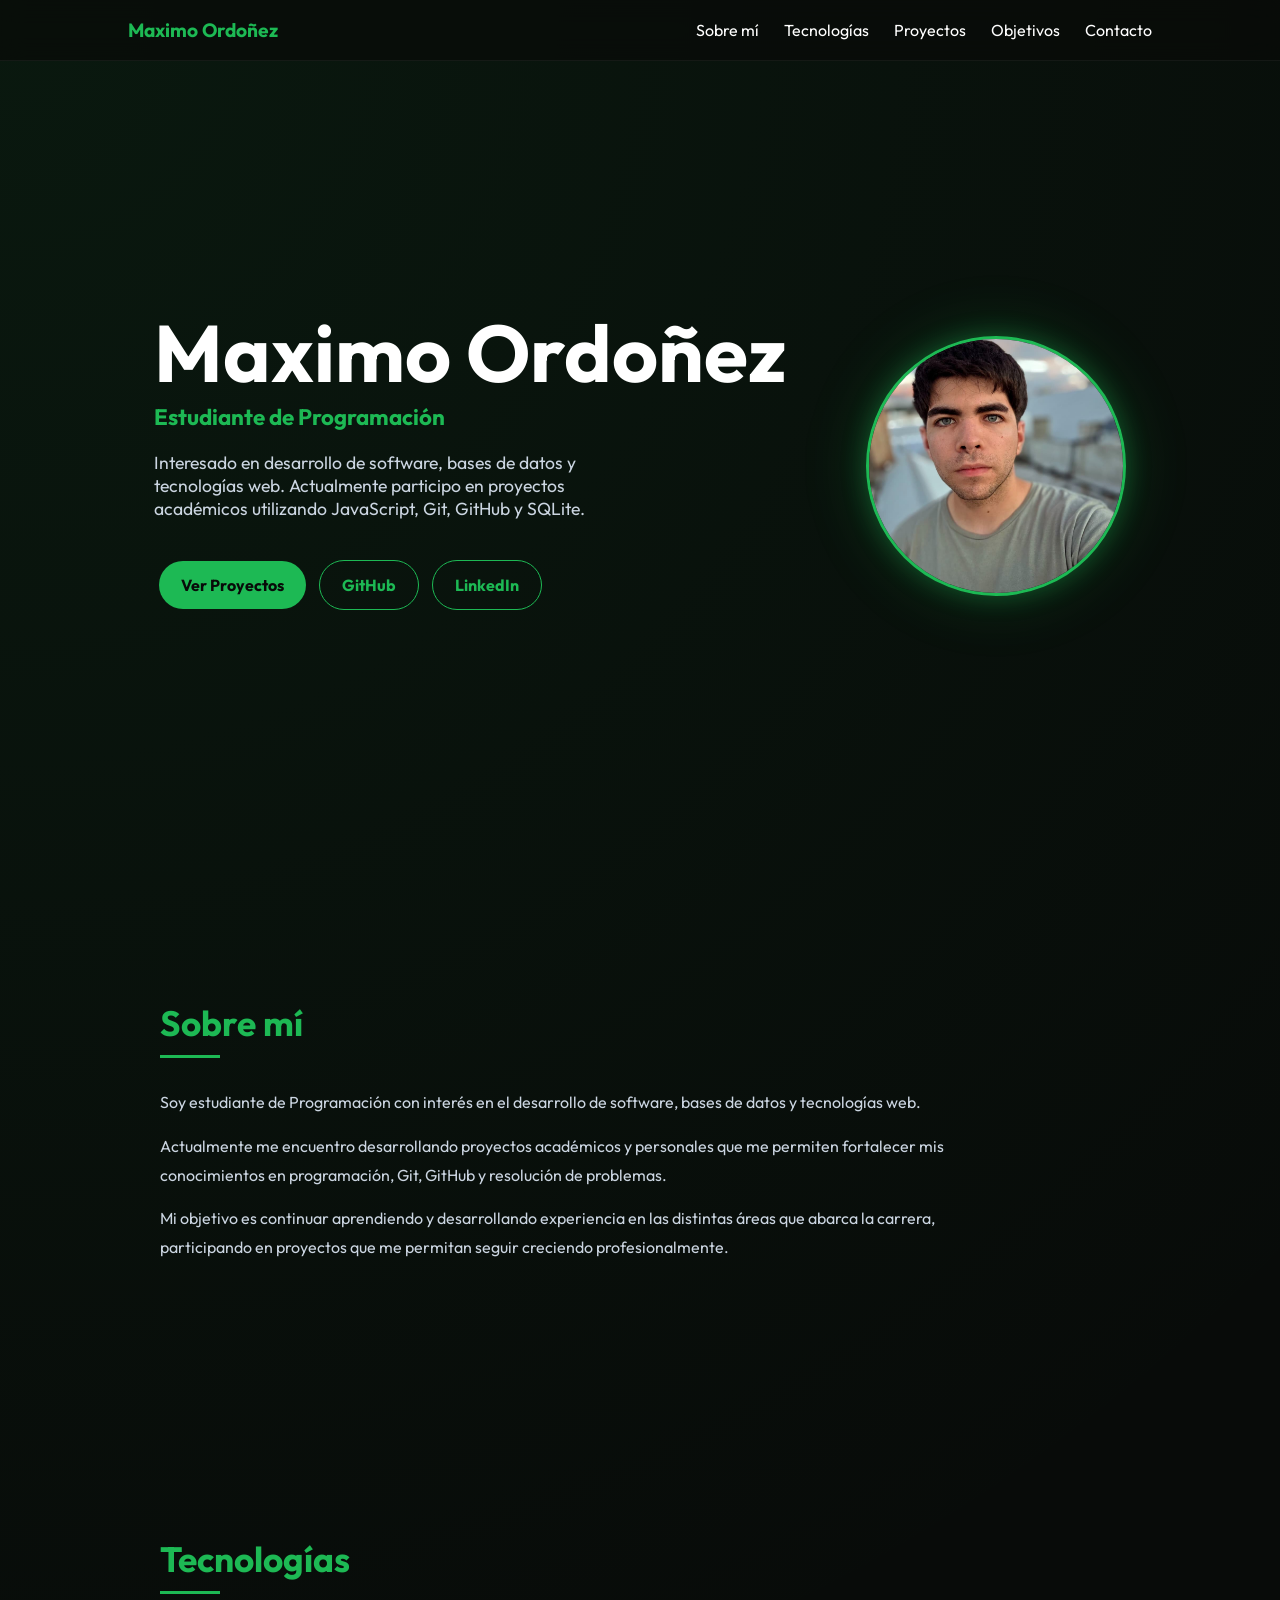
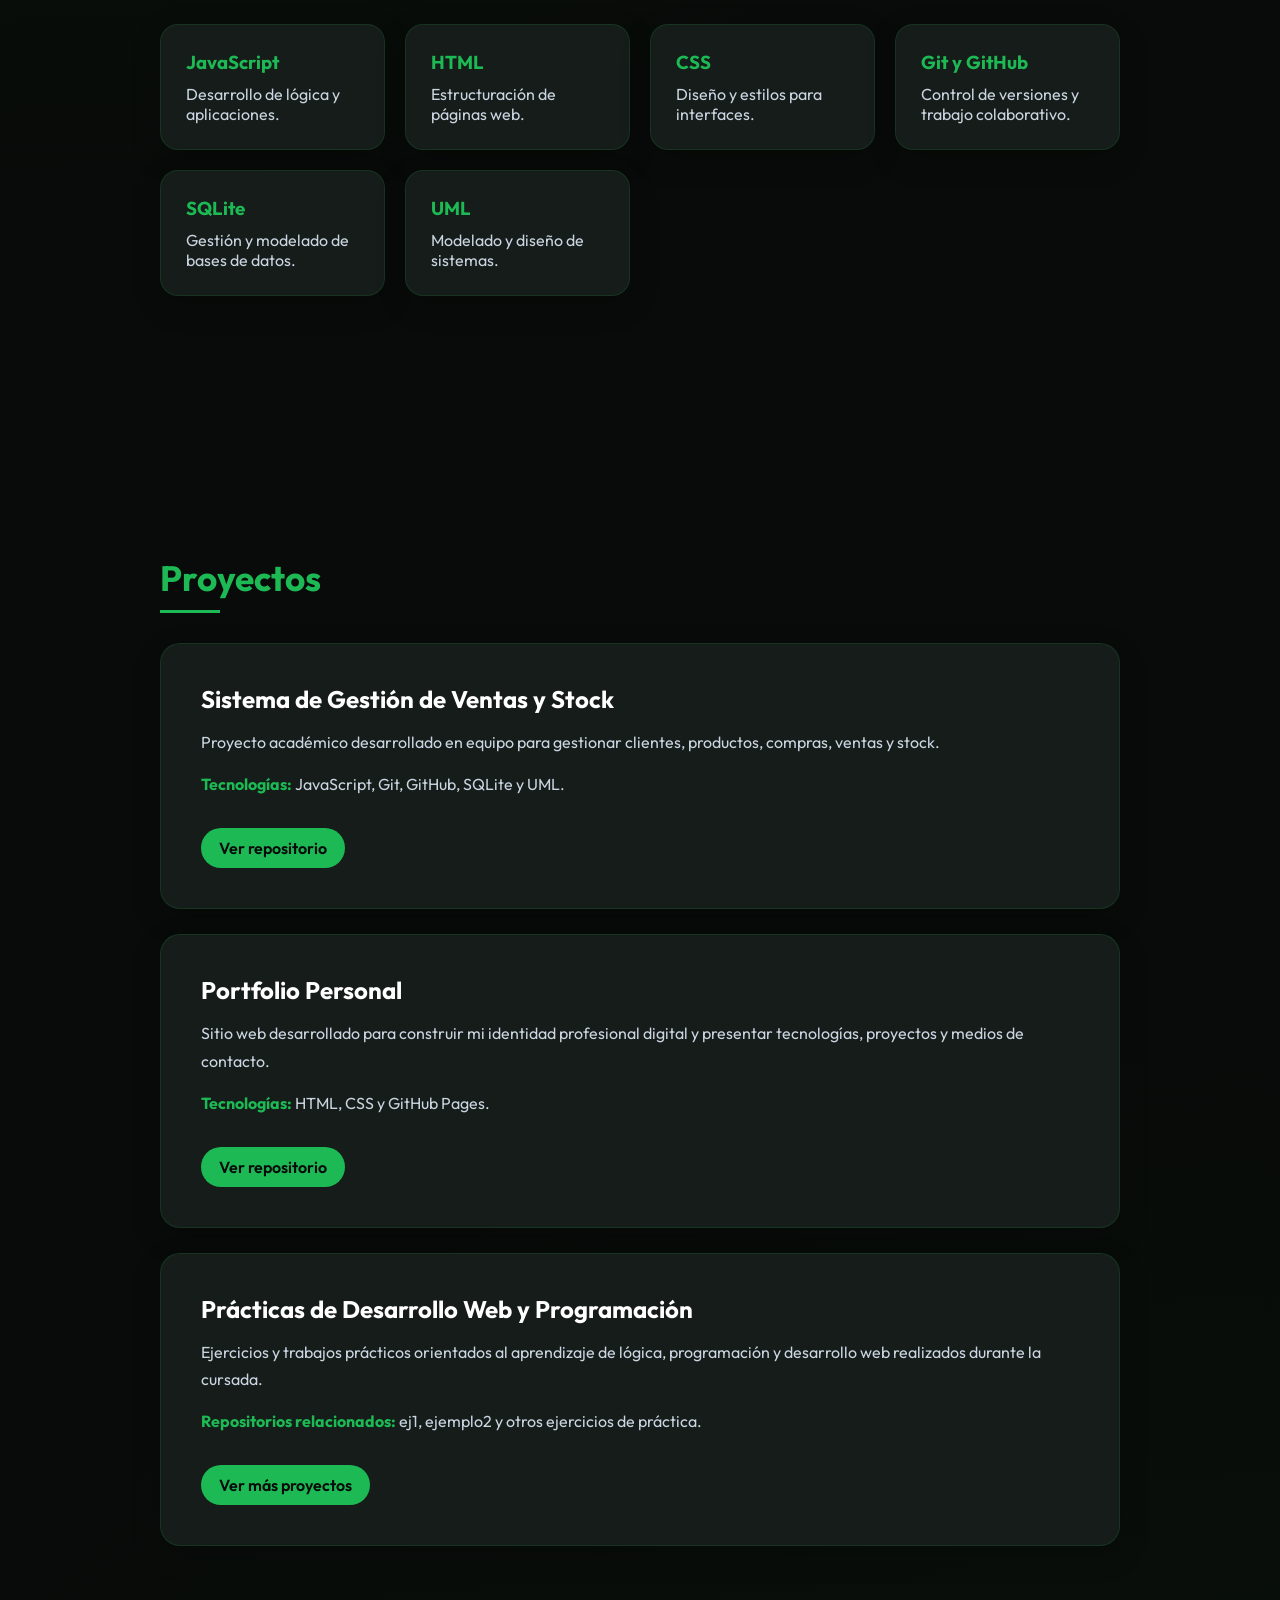
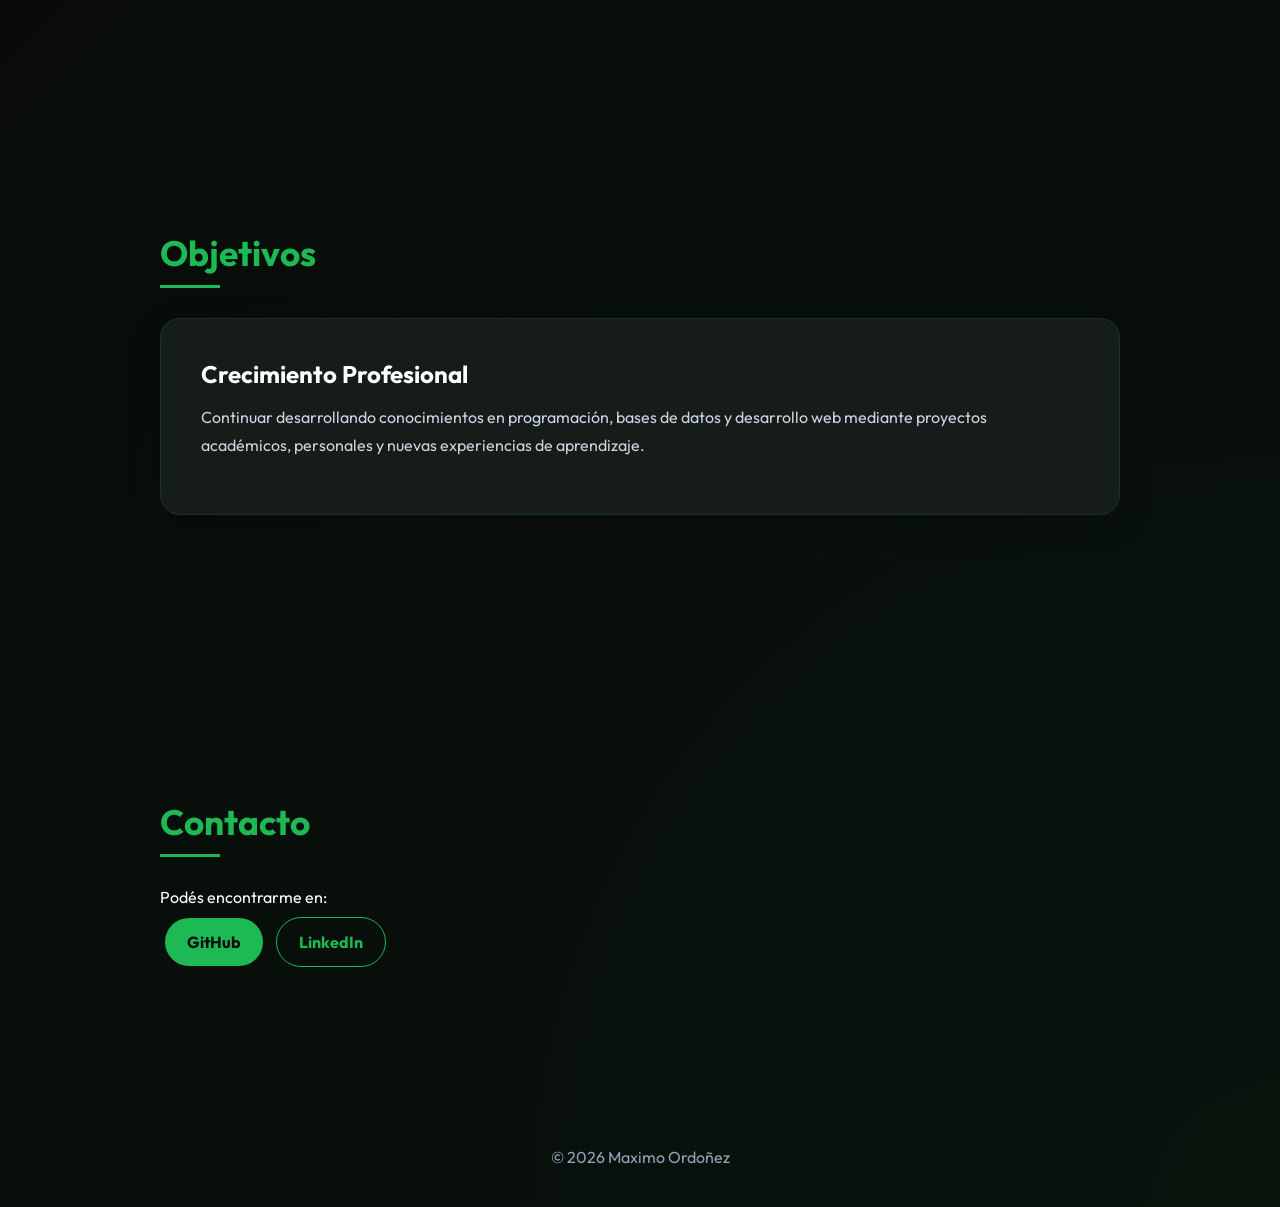
<file: index.html>
<!DOCTYPE html>
<html lang="es">

<head>
    <meta charset="UTF-8">
    <meta name="viewport" content="width=device-width, initial-scale=1.0">
    <title>Maximo Ordoñez | Portfolio</title>

    <link href="https://fonts.googleapis.com/css2?family=Outfit:wght@300;400;600;700&display=swap" rel="stylesheet">

    <link rel="stylesheet" href="style.css">
</head>

<body>

    <!-- NAV -->
    <nav>

        <div class="logo">Maximo Ordoñez</div>

        <ul>
            <li><a href="#sobre">Sobre mí</a></li>
            <li><a href="#tecnologias">Tecnologías</a></li>
            <li><a href="#proyectos">Proyectos</a></li>
            <li><a href="#objetivos">Objetivos</a></li>
            <li><a href="#contacto">Contacto</a></li>
        </ul>

    </nav>

    <!-- HERO -->
    <header class="hero">

        <div class="hero-container">

            <div class="hero-text">

                <h1>Maximo Ordoñez</h1>

                <h3>Estudiante de Programación</h3>

                <p>
                    Interesado en desarrollo de software, bases de datos y tecnologías web.
                    Actualmente participo en proyectos académicos utilizando JavaScript,
                    Git, GitHub y SQLite.
                </p>

                <div class="botones">

                    <a href="#proyectos">
                        Ver Proyectos
                    </a>

                    <a href="https://github.com/Maxiord" target="_blank">
                        GitHub
                    </a>

                    <a href="https://www.linkedin.com/in/maximo-ordo%C3%B1ez-7ab43b405/" target="_blank">
                        LinkedIn
                    </a>

                </div>

            </div>

            <div class="hero-img">

                <img src="img/perfil.jpg"
                     class="perfil"
                     alt="Foto de perfil">

            </div>

        </div>

    </header>

    <!-- SOBRE MI -->
    <section id="sobre">

        <h2>Sobre mí</h2>

        <p>
            Soy estudiante de Programación con interés en el desarrollo de software,
            bases de datos y tecnologías web.
        </p>

        <p>
            Actualmente me encuentro desarrollando proyectos académicos y personales
            que me permiten fortalecer mis conocimientos en programación, Git, GitHub
            y resolución de problemas.
        </p>

        <p>
            Mi objetivo es continuar aprendiendo y desarrollando experiencia en las
            distintas áreas que abarca la carrera, participando en proyectos que me
            permitan seguir creciendo profesionalmente.
        </p>

    </section>

    <!-- TECNOLOGIAS -->
    <section id="tecnologias">

        <h2>Tecnologías</h2>

        <div class="cards">

            <div class="card">
                <h3>JavaScript</h3>
                <p>Desarrollo de lógica y aplicaciones.</p>
            </div>

            <div class="card">
                <h3>HTML</h3>
                <p>Estructuración de páginas web.</p>
            </div>

            <div class="card">
                <h3>CSS</h3>
                <p>Diseño y estilos para interfaces.</p>
            </div>

            <div class="card">
                <h3>Git y GitHub</h3>
                <p>Control de versiones y trabajo colaborativo.</p>
            </div>

            <div class="card">
                <h3>SQLite</h3>
                <p>Gestión y modelado de bases de datos.</p>
            </div>

            <div class="card">
                <h3>UML</h3>
                <p>Modelado y diseño de sistemas.</p>
            </div>

        </div>

    </section>
        <!-- PROYECTOS -->
    <section id="proyectos">

        <h2>Proyectos</h2>

        <div class="proyecto">

            <h3>Sistema de Gestión de Ventas y Stock</h3>

            <p>
                Proyecto académico desarrollado en equipo para gestionar clientes,
                productos, compras, ventas y stock.
            </p>

            <p>
                <strong>Tecnologías:</strong>
                JavaScript, Git, GitHub, SQLite y UML.
            </p>

            <a href="https://github.com/Maxiord/SistemaGestionn1" target="_blank">
                Ver repositorio
            </a>

        </div>

        <div class="proyecto">

            <h3>Portfolio Personal</h3>

            <p>
                Sitio web desarrollado para construir mi identidad profesional digital
                y presentar tecnologías, proyectos y medios de contacto.
            </p>

            <p>
                <strong>Tecnologías:</strong>
                HTML, CSS y GitHub Pages.
            </p>

            <a href="https://github.com/Maxiord/maxiord.github.io" target="_blank">
                Ver repositorio
            </a>

        </div>

        <div class="proyecto">

            <h3>Prácticas de Desarrollo Web y Programación</h3>

            <p>
                Ejercicios y trabajos prácticos orientados al aprendizaje de lógica,
                programación y desarrollo web realizados durante la cursada.
            </p>

            <p>
                <strong>Repositorios relacionados:</strong>
                ej1, ejemplo2 y otros ejercicios de práctica.
            </p>

            <a href="https://github.com/Maxiord?tab=repositories" target="_blank">
                Ver más proyectos
            </a>

        </div>

    </section>

    <!-- OBJETIVOS -->
    <section id="objetivos">

        <h2>Objetivos</h2>

        <div class="proyecto">

            <h3>Crecimiento Profesional</h3>

            <p>
                Continuar desarrollando conocimientos en programación,
                bases de datos y desarrollo web mediante proyectos académicos,
                personales y nuevas experiencias de aprendizaje.
            </p>

        </div>

    </section>

    <!-- CONTACTO -->
    <section id="contacto">

        <h2>Contacto</h2>

        <p>
            Podés encontrarme en:
        </p>

        <div class="botones">

            <a href="https://github.com/Maxiord" target="_blank">
                GitHub
            </a>

            <a href="https://www.linkedin.com/in/maximo-ordo%C3%B1ez-7ab43b405/" target="_blank">
                LinkedIn
            </a>

        </div>

    </section>

    <footer>
        <p>© 2026 Maximo Ordoñez</p>
    </footer>

</body>

</html>
</file>
<file: style.css>
*{
    margin:0;
    padding:0;
    box-sizing:border-box;
}

body{
    font-family:"Outfit", sans-serif;

    background:
    radial-gradient(circle at top left, rgba(29,185,84,.08), transparent 40%),
    radial-gradient(circle at bottom right, rgba(29,185,84,.05), transparent 40%),
    #080b09;

    color:#fff;
}

/* NAV */
nav{
    position:sticky;
    top:0;
    z-index:1000;

    display:flex;
    justify-content:space-between;
    align-items:center;

    padding:18px 10%;

    background:rgba(8,11,9,.75);
    backdrop-filter:blur(12px);

    border-bottom:1px solid rgba(255,255,255,.05);
}

nav a{
    color:#fff;
    text-decoration:none;
    transition:.25s;
}

nav a:hover{
    color:#1db954;
}

.logo{
    font-size:1.2rem;
    font-weight:700;
    color:#1db954;
}

/* HERO */
.hero{
    min-height:90vh;
    display:flex;
    align-items:center;
    justify-content:center;
    padding:40px 20px;
}

.hero-container{
    display:flex;
    align-items:center;
    justify-content:space-between;
    gap:80px;
    max-width:1000px;
    margin:auto;
}

.hero-text h1{
    font-size:5rem;
    font-weight:700;
    line-height:1;
}

.hero-text h3{
    color:#1db954;
    font-size:1.4rem;
    margin-top:10px;
    margin-bottom:20px;
}

.hero-text p{
    color:#cbd5e1;
    font-size:1.1rem;
    margin-bottom:30px;
    max-width:500px;
}

/* IMAGEN */
.hero-img{
    display:flex;
    justify-content:center;
    align-items:center;
}

.perfil{
    width:260px;
    height:260px;
    border-radius:50%;
    object-fit:cover;
    border:3px solid #1db954;
    box-shadow:0 0 25px rgba(29,185,84,.4);
}

/* BOTONES */
.botones a{
    display:inline-block;
    background:#1db954;
    color:#0a0f0d;

    padding:14px 22px;
    border-radius:30px;

    margin:10px 5px;

    text-decoration:none;
    font-weight:700;

    transition:.3s;
}

.botones a:hover{
    transform:translateY(-3px);
    background:#1ed760;
}

/* SECCIONES */
section{
    max-width:1000px;
    margin:auto;
    padding:130px 20px;
}

/* TITULOS */
h2{
    color:#1db954;
    font-size:2.2rem;
    margin-bottom:30px;
}

h2::after{
    content:"";
    display:block;
    width:60px;
    height:3px;
    background:#1db954;
    margin-top:10px;
}

/* CARDS TECNOLOGIAS */
.cards{
    display:grid;
    grid-template-columns:repeat(auto-fit,minmax(220px,1fr));
    gap:20px;
}

.card{
    background:#151c19;
    padding:25px;
    border-radius:18px;
    border:1px solid rgba(29,185,84,.15);
    transition:.3s;
}

.card:hover{
    transform:translateY(-8px);
}

.card h3{
    color:#1db954;
    margin-bottom:10px;
}

.card p{
    color:#cbd5e1;
}

/* PROYECTO */
.proyecto{
    background:#151c19;

    padding:40px;

    border-radius:20px;

    border:1px solid rgba(29,185,84,.15);

    margin-bottom:25px;

    transition:.3s;
}

.proyecto:hover{
    transform:translateY(-8px);
}

/* FOOTER */
footer{
    text-align:center;
    padding:40px;
    color:#94a3b8;
}
.proyecto a{
    display:inline-block;
    margin-top:15px;
    padding:10px 18px;

    background:#1db954;
    color:#080b09;

    text-decoration:none;
    font-weight:600;

    border-radius:25px;

    transition:.3s;
}

.proyecto a:hover{
    background:#1ed760;
    transform:translateY(-2px);
}
html{
    scroll-behavior:smooth;
}

nav ul{
    display:flex;
    list-style:none;
    gap:25px;
}

#sobre p{
    color:#cbd5e1;
    line-height:1.8;
    margin-bottom:15px;
    max-width:800px;
}

.proyecto p{
    color:#cbd5e1;
    line-height:1.7;
    margin-bottom:15px;
}

@media (max-width:768px){
    nav{
        flex-direction:column;
        gap:15px;
    }

    nav ul{
        flex-wrap:wrap;
        justify-content:center;
        gap:15px;
    }

    .hero-container{
        flex-direction:column-reverse;
        text-align:center;
        gap:40px;
    }

    .hero-text h1{
        font-size:3.2rem;
    }

    .perfil{
        width:220px;
        height:220px;
    }

    section{
        padding:90px 20px;
    }
}
.boton-secundario{
    background:transparent !important;
    color:#1db954 !important;
    border:1px solid #1db954;
}

.boton-secundario:hover{
    background:#1db954 !important;
    color:#080b09 !important;
}
.boton-principal{
    background:#1db954 !important;
    color:#080b09 !important;
}

.boton-secundario{
    background:transparent !important;
    color:#1db954 !important;
    border:1px solid #1db954;
}

.boton-secundario:hover{
    background:#1db954 !important;
    color:#080b09 !important;
}

section{
    scroll-margin-top:90px;
}

.card,
.proyecto{
    box-shadow:0 10px 30px rgba(0,0,0,.18);
}

.card:hover,
.proyecto:hover{
    border-color:rgba(29,185,84,.45);
    box-shadow:0 15px 35px rgba(29,185,84,.10);
}

nav a{
    position:relative;
}

nav a::after{
    content:"";
    position:absolute;
    left:0;
    bottom:-6px;
    width:0;
    height:2px;
    background:#1db954;
    transition:.3s;
}

nav a:hover::after{
    width:100%;
}

.botones a:first-child{
    background:#1db954;
    color:#080b09;
}

.botones a:not(:first-child){
    background:transparent;
    color:#1db954;
    border:1px solid #1db954;
}

.botones a:not(:first-child):hover{
    background:#1db954;
    color:#080b09;
}

a:focus-visible{
    outline:2px solid #1db954;
    outline-offset:4px;
}

@media (prefers-reduced-motion: reduce){
    *{
        transition:none !important;
        scroll-behavior:auto !important;
    }
}


.hero-img{
    position:relative;
}

.hero-img::before{
    content:"";
    position:absolute;
    width:310px;
    height:310px;
    border-radius:50%;
    background:rgba(29,185,84,.08);
    filter:blur(20px);
    z-index:-1;
}

.proyecto h3{
    font-size:1.5rem;
    color:#fff;
    margin-bottom:15px;
}

.proyecto strong{
    color:#1db954;
}
</file>
